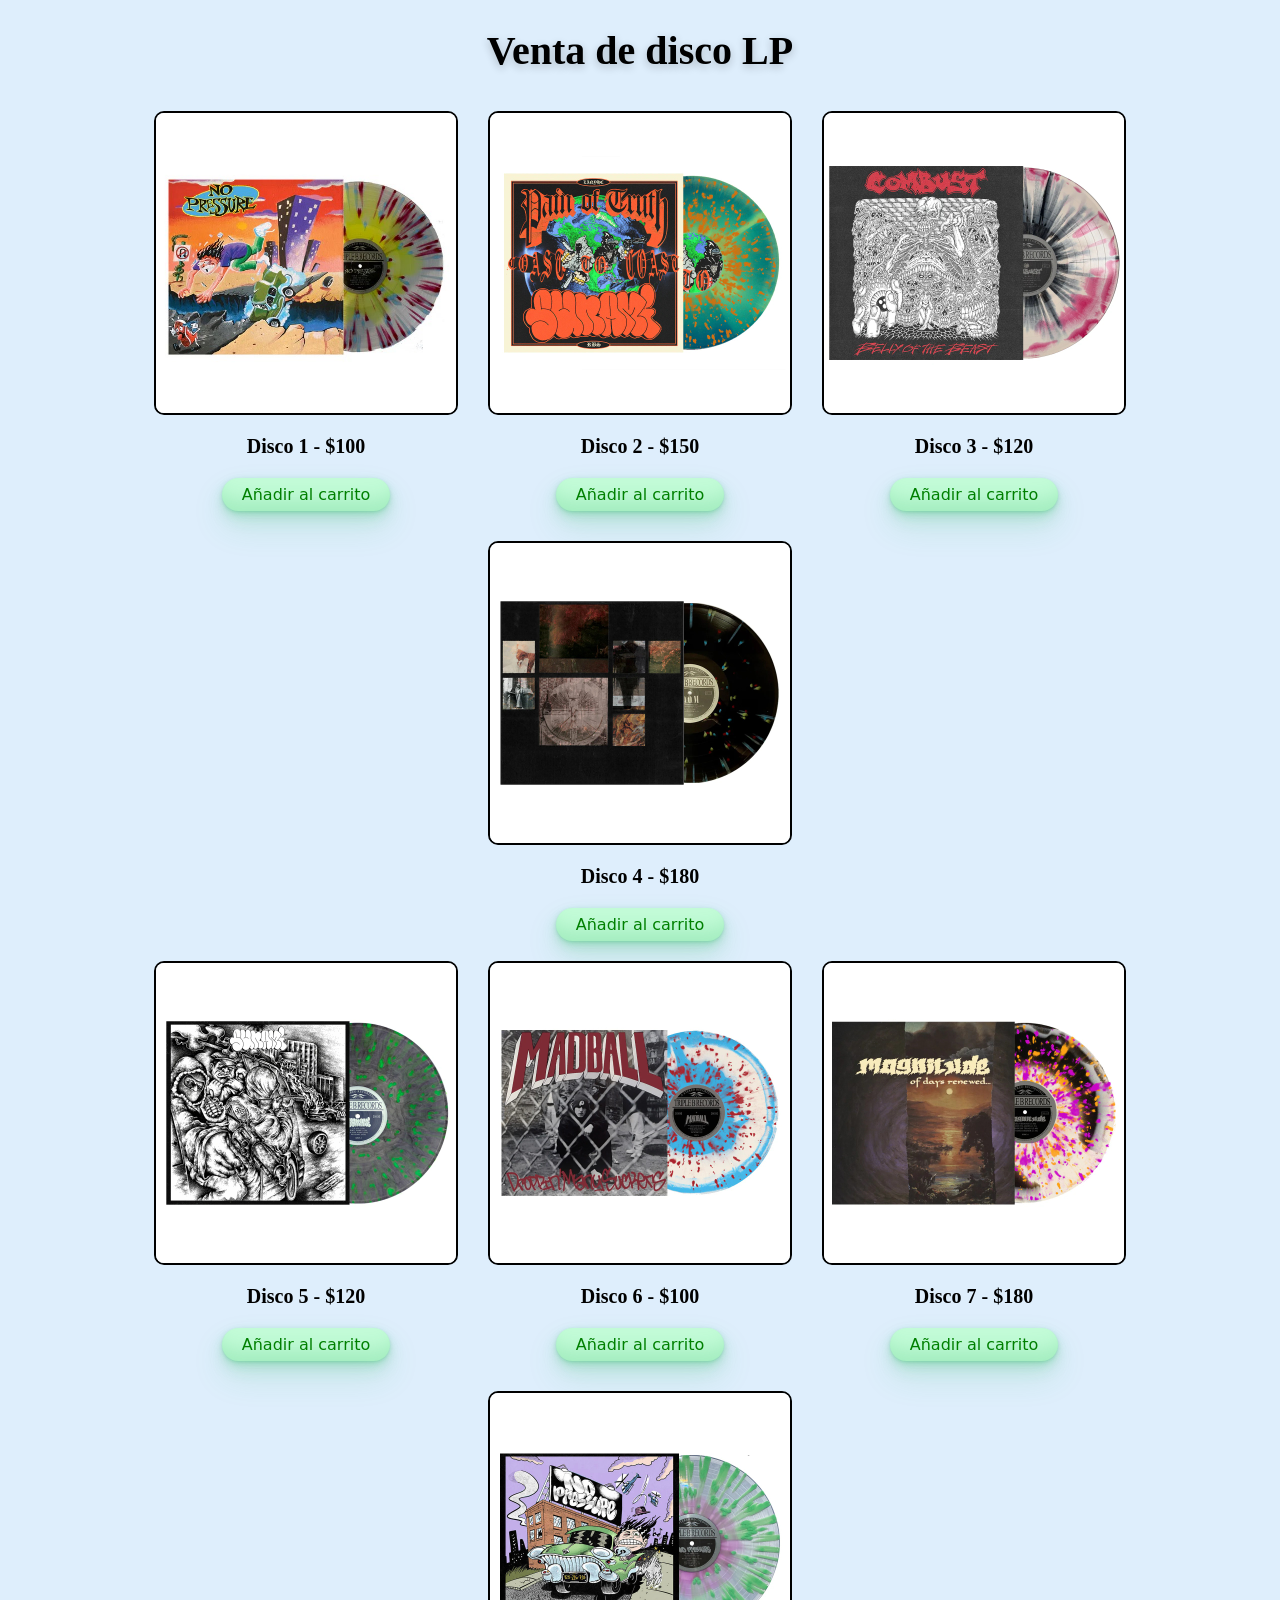
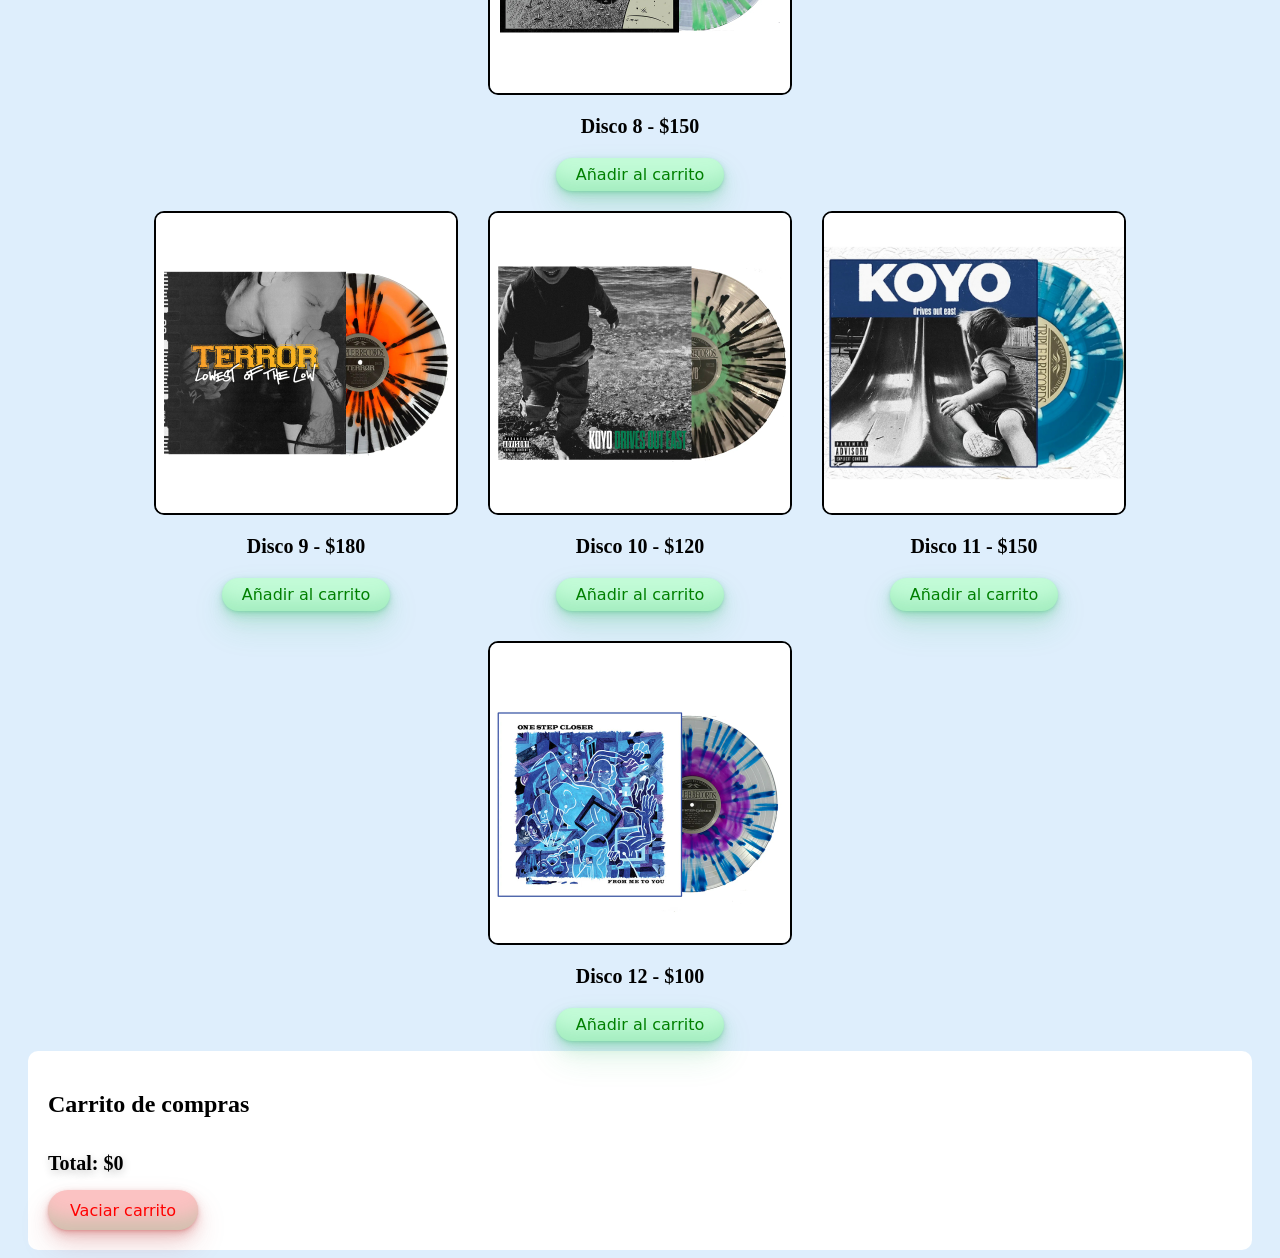
<file: index.html>
<!DOCTYPE html>
<html lang="en">
<head>
    <meta charset="UTF-8">
    <meta name="viewport" content="width=device-width, initial-scale=1.0">
    <title>Ejercicio 5</title>
    <link rel="stylesheet" href="style_5.css">
</head>
    <body>
        <h1>Venta de disco LP</h1>
        <div class="imag_1">
            <div data-nombre="Disco 1" data-precio="100">
                <img src="./Imagenes/1.jpeg">
                <p>Disco 1 - $100</p>
                <button class="agregar">Añadir al carrito</button>
            </div>
            <div data-nombre="Disco 2" data-precio="150">
                <img src="./Imagenes/2.jpeg">
                <p>Disco 2 - $150</p>
                <button class="agregar">Añadir al carrito</button>
            </div>
            <div data-nombre="Disco 3" data-precio="120">
                <img src="./Imagenes/3.jpeg">
                <p>Disco 3 - $120</p>
                <button class="agregar">Añadir al carrito</button>
            </div>
            <div data-nombre="Disco 4" data-precio="180">
                <img src="./Imagenes/4.jpeg">
                <p>Disco 4 - $180</p>
                <button class="agregar">Añadir al carrito</button>
            </div>
        </div>
        
        <div class="imag_2">
            <div data-nombre="Disco 5" data-precio="120">
                <img src="./Imagenes/7.jpeg">
                <p>Disco 5 - $120</p>
                <button class="agregar">Añadir al carrito</button>
            </div>
            <div data-nombre="Disco 6" data-precio="100">
                <img src="./Imagenes/5.jpeg">
                <p>Disco 6 - $100</p>
                <button class="agregar">Añadir al carrito</button>
            </div>
            <div data-nombre="Disco 7" data-precio="180">
                <img src="./Imagenes/6.jpeg">
                <p>Disco 7 - $180</p>
                <button class="agregar">Añadir al carrito</button>
            </div>
            <div data-nombre="Disco 8" data-precio="150">
                <img src="./Imagenes/8.jpeg">
                <p>Disco 8 - $150</p>
                <button class="agregar">Añadir al carrito</button>
            </div>
        </div>
        
        <div class="imag_3">
            <div data-nombre="Disco 9" data-precio="180">
                <img src="./Imagenes/9.jpeg">
                <p>Disco 9 - $180</p>
                <button class="agregar">Añadir al carrito</button>
            </div>
            <div data-nombre="Disco 10" data-precio="120">
                <img src="./Imagenes/10.jpeg">
                <p>Disco 10 - $120</p>
                <button class="agregar">Añadir al carrito</button>
            </div>
            <div data-nombre="Disco 11" data-precio="150">
                <img src="./Imagenes/11.jpeg">
                <p>Disco 11 - $150</p>
                <button class="agregar">Añadir al carrito</button>
            </div>
            <div data-nombre="Disco 12" data-precio="100">
                <img src="./Imagenes/12.jpeg">
                <p>Disco 12 - $100</p>
                <button class="agregar">Añadir al carrito</button>
            </div>
        </div>

        <div class="carrito-container">
            <h2>Carrito de compras</h2>
            <div id="carrito">
                
            </div>
            <div id="total">Total: $0</div>
            <button class="vaciar" id="vaciar">Vaciar carrito</button>
        </div>
        <script src="script.js"></script>
    </body>
</html>
</file>
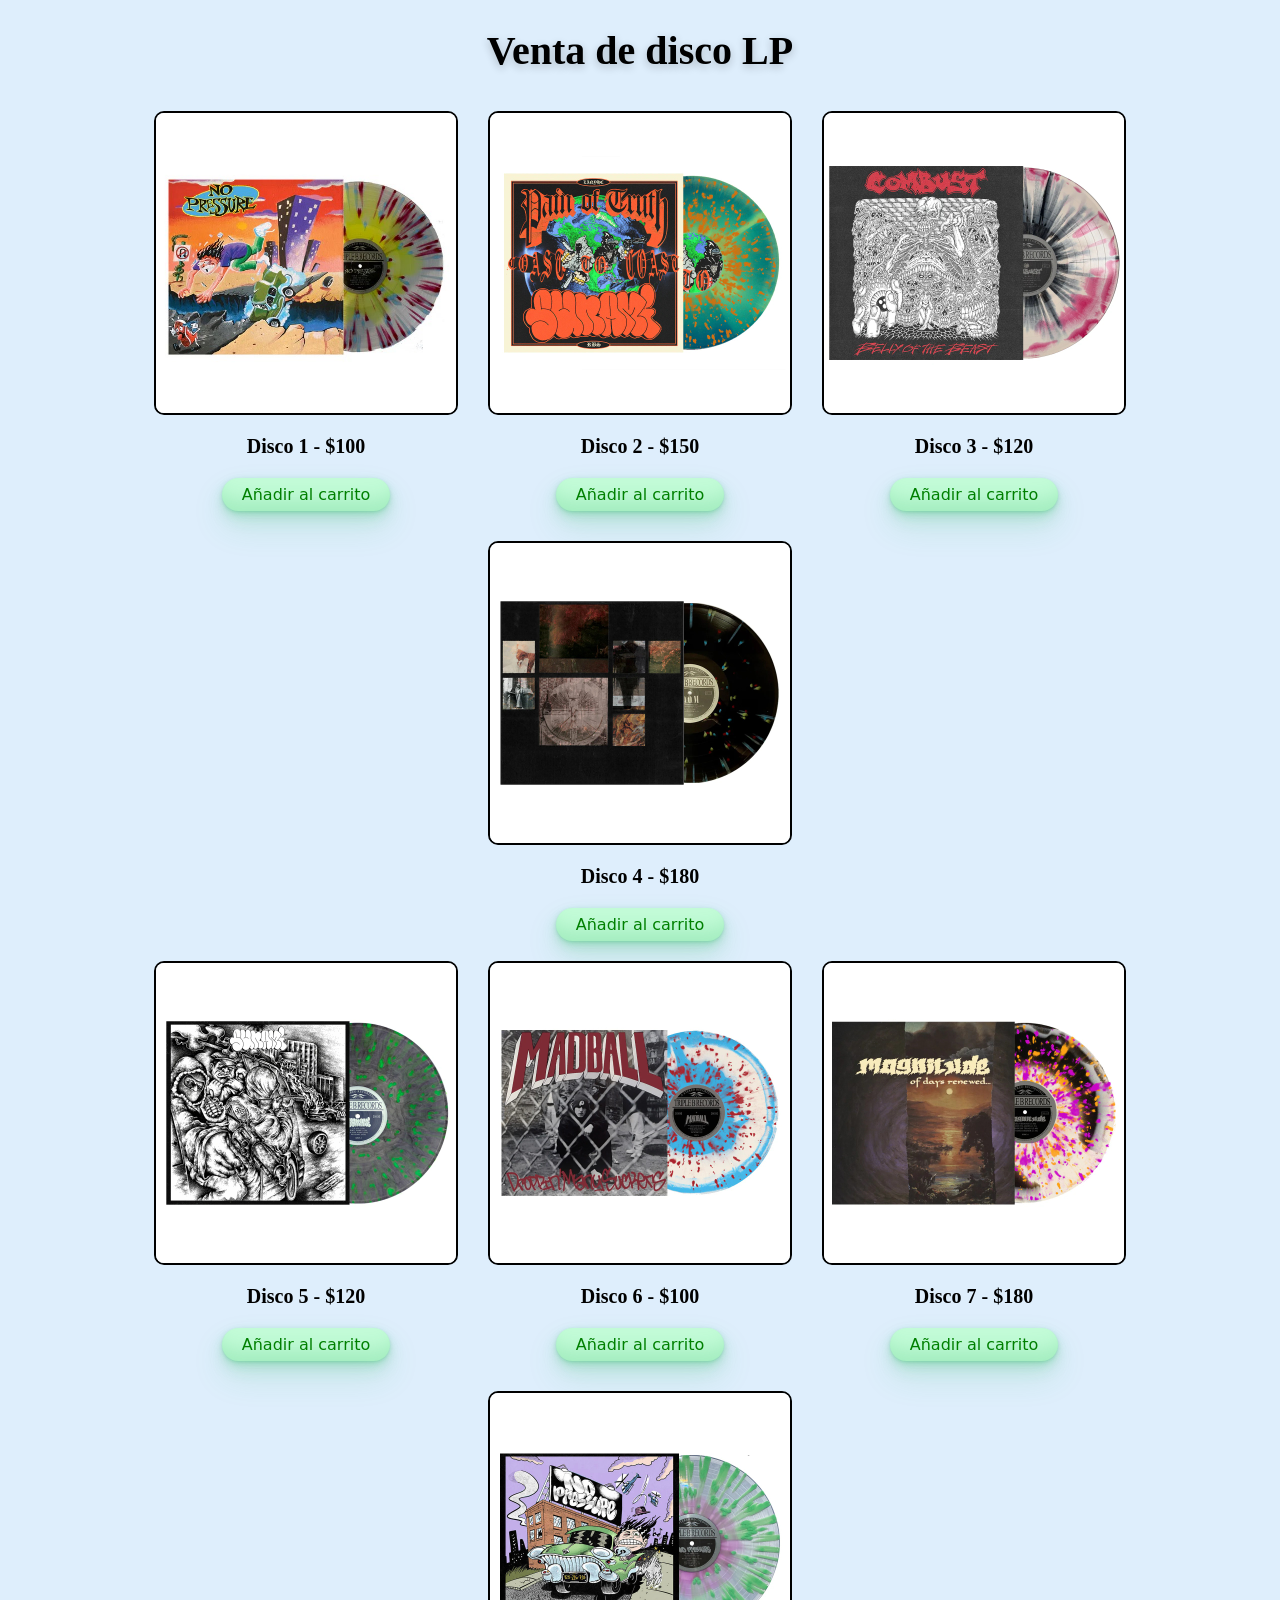
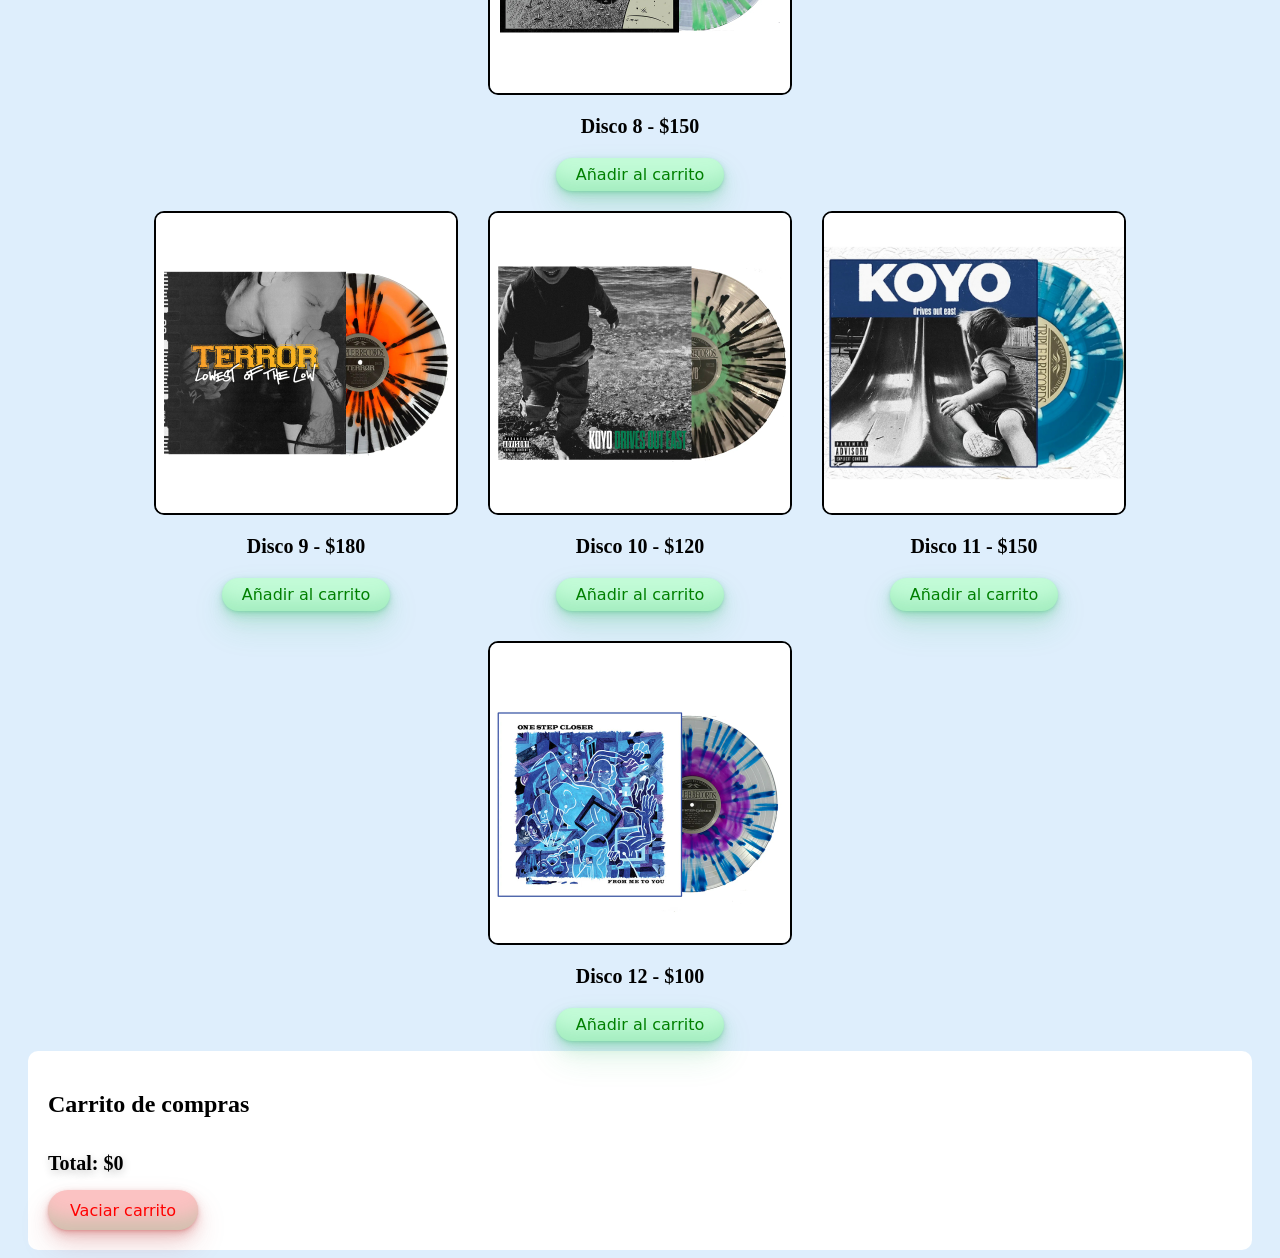
<file: index_5.html>
<!DOCTYPE html>
<html lang="en">
<head>
    <meta charset="UTF-8">
    <meta name="viewport" content="width=device-width, initial-scale=1.0">
    <title>Ejercicio 5</title>
    <link rel="stylesheet" href="style_5.css">
</head>
    <body>
        <h1>Venta de disco LP</h1>
        <div class="imag_1">
            <div data-nombre="Disco 1" data-precio="100">
                <img src="./Imagenes/1.jpeg">
                <p>Disco 1 - $100</p>
                <button class="agregar">Añadir al carrito</button>
            </div>
            <div data-nombre="Disco 2" data-precio="150">
                <img src="./Imagenes/2.jpeg">
                <p>Disco 2 - $150</p>
                <button class="agregar">Añadir al carrito</button>
            </div>
            <div data-nombre="Disco 3" data-precio="120">
                <img src="./Imagenes/3.jpeg">
                <p>Disco 3 - $120</p>
                <button class="agregar">Añadir al carrito</button>
            </div>
            <div data-nombre="Disco 4" data-precio="180">
                <img src="./Imagenes/4.jpeg">
                <p>Disco 4 - $180</p>
                <button class="agregar">Añadir al carrito</button>
            </div>
        </div>
        
        <div class="imag_2">
            <div data-nombre="Disco 5" data-precio="120">
                <img src="./Imagenes/7.jpeg">
                <p>Disco 5 - $120</p>
                <button class="agregar">Añadir al carrito</button>
            </div>
            <div data-nombre="Disco 6" data-precio="100">
                <img src="./Imagenes/5.jpeg">
                <p>Disco 6 - $100</p>
                <button class="agregar">Añadir al carrito</button>
            </div>
            <div data-nombre="Disco 7" data-precio="180">
                <img src="./Imagenes/6.jpeg">
                <p>Disco 7 - $180</p>
                <button class="agregar">Añadir al carrito</button>
            </div>
            <div data-nombre="Disco 8" data-precio="150">
                <img src="./Imagenes/8.jpeg">
                <p>Disco 8 - $150</p>
                <button class="agregar">Añadir al carrito</button>
            </div>
        </div>
        
        <div class="imag_3">
            <div data-nombre="Disco 9" data-precio="180">
                <img src="./Imagenes/9.jpeg">
                <p>Disco 9 - $180</p>
                <button class="agregar">Añadir al carrito</button>
            </div>
            <div data-nombre="Disco 10" data-precio="120">
                <img src="./Imagenes/10.jpeg">
                <p>Disco 10 - $120</p>
                <button class="agregar">Añadir al carrito</button>
            </div>
            <div data-nombre="Disco 11" data-precio="150">
                <img src="./Imagenes/11.jpeg">
                <p>Disco 11 - $150</p>
                <button class="agregar">Añadir al carrito</button>
            </div>
            <div data-nombre="Disco 12" data-precio="100">
                <img src="./Imagenes/12.jpeg">
                <p>Disco 12 - $100</p>
                <button class="agregar">Añadir al carrito</button>
            </div>
        </div>

        <div class="carrito-container">
            <h2>Carrito de compras</h2>
            <div id="carrito">
                
            </div>
            <div id="total">Total: $0</div>
            <button class="vaciar" id="vaciar">Vaciar carrito</button>
        </div>
        <script src="script_5.js"></script>
    </body>
</html>
</file>
<file: style_5.css>
body{
    background-color: #deeefc;
}

h1{
    text-align: center;
    font-size: 40px;
    font-weight: bold;
    color: rgb(0, 0, 0);
    text-shadow: rgba(23, 23, 23, 0.24) 0px 3px 8px;
}

img{
    width: 300px;
    height: 300px;
    background-size: cover;
    border-radius: 10px;
    border : 2px solid black;
    
}
img:hover{
    transform: scale(1.05) rotate(-1deg);
    transition: all 0.3s ease-in-out;
}

div[data-nombre] {
    display: flex;
    flex-direction: column; 
    align-items: center; 
    text-align: center; 
    padding: 10px;
  }

.imag_1{
    display: flex;
    justify-content: center;
    align-items: center;
    flex-wrap: wrap;
    gap: 10px;
}

.imag_2{
    display: flex;
    justify-content: center;
    align-items: center;
    flex-wrap: wrap;
    gap: 10px;
}
.imag_3{
    display: flex;
    justify-content: center;
    align-items: center;
    flex-wrap: wrap;
    gap: 10px;
}

p{
    text-align: center;
    font-size: 20px;
    font-weight: bold;
}

.agregar {
  background-color: #c2fbd7;
  border-radius: 100px;
  box-shadow: rgba(44, 187, 99, .2) 0 -25px 18px -14px inset,rgba(44, 187, 99, .15) 0 1px 2px,rgba(44, 187, 99, .15) 0 2px 4px,rgba(44, 187, 99, .15) 0 4px 8px,rgba(44, 187, 99, .15) 0 8px 16px,rgba(44, 187, 99, .15) 0 16px 32px;
  color: green;
  cursor: pointer;
  display: inline-block;
  font-family: CerebriSans-Regular,-apple-system,system-ui,Roboto,sans-serif;
  padding: 7px 20px;
  text-align: center;
  text-decoration: none;
  transition: all 250ms;
  border: 0;
  font-size: 16px;
  user-select: none;
  -webkit-user-select: none;
  touch-action: manipulation;
  
}

.agregar:hover {
  box-shadow: rgba(44,187,99,.35) 0 -25px 18px -14px inset,rgba(44,187,99,.25) 0 1px 2px,rgba(44,187,99,.25) 0 2px 4px,rgba(44,187,99,.25) 0 4px 8px,rgba(44,187,99,.25) 0 8px 16px,rgba(44,187,99,.25) 0 16px 32px;
  transform: scale(1.05) rotate(-1deg);
}

.vaciar{
background-color: #fbc2c2;
  border-radius: 100px;
  box-shadow: rgba(44, 187, 99, .2) 0 -25px 18px -14px inset,rgba(187, 44, 44, 0.15) 0 1px 2px,rgba(187, 44, 44, 0.15) 0 2px 4px,rgba(187, 44, 44, 0.15) 0 4px 8px,rgba(187, 44, 44, 0.15) 0 8px 16px,rgba(187, 44, 44, 0.15) 0 16px 32px;
  color: rgb(255, 0, 0);
  cursor: pointer;
  display: inline-block;
  font-family: CerebriSans-Regular,-apple-system,system-ui,Roboto,sans-serif;
  padding: 7px 20px;
  text-align: center;
  text-decoration: none;
  transition: all 250ms;
  border: 0;
  font-size: 16px;
  user-select: none;
  -webkit-user-select: none;
  touch-action: manipulation;
  width: 150px;
  height: 40px;
}
.vaciar:hover {
    box-shadow: rgba(187, 44, 44, 0.35) 0 -25px 18px -14px inset,rgba(187, 44, 44, 0.25) 0 1px 2px,rgba(187, 44, 44, 0.25) 0 2px 4px,rgba(187, 44, 44, 0.25) 0 4px 8px,rgba(187, 44, 44, 0.25) 0 8px 16px,rgba(187, 44, 44, 0.25) 0 16px 32px;
    transform: scale(1.05) rotate(-1deg);
  }

.carrito-container {
    display: flex;
    flex-direction: column;
    margin: 0px 20px;
    background-color: white;
    border-radius: 10px;
    padding: 20px;
}

img.img_venta{
    width: 100px;
    height: 100px;
}

#carrito{
    display: flex;
    flex-wrap: wrap;
    gap:10px;
}

.btn_eliminar{
    display: flex;
    justify-content: center;
}

.eliminar{
    background-color: #fbc2c2;
    border-radius: 100px;
    box-shadow: rgba(44, 187, 99, .2) 0 -25px 18px -14px inset,rgba(187, 44, 44, 0.15) 0 1px 2px,rgba(187, 44, 44, 0.15) 0 2px 4px,rgba(187, 44, 44, 0.15) 0 4px 8px,rgba(187, 44, 44, 0.15) 0 8px 16px,rgba(187, 44, 44, 0.15) 0 16px 32px;
    color: rgb(255, 0, 0);
    cursor: pointer;
    display: inline-block;
    font-family: CerebriSans-Regular,-apple-system,system-ui,Roboto,sans-serif;
    padding: 7px 20px;
    text-align: center;
    text-decoration: none;
    transition: all 250ms;
    border: 0;
    font-size: 10px;
    user-select: none;
    -webkit-user-select: none;
    touch-action: manipulation;
    width:80px;
    height: 25px;
    }

.eliminar:hover {   
    box-shadow: rgba(187, 44, 44, 0.35) 0 -25px 18px -14px inset,rgba(187, 44, 44, 0.25) 0 1px 2px,rgba(187, 44, 44, 0.25) 0 2px 4px,rgba(187, 44, 44, 0.25) 0 4px 8px,rgba(187, 44, 44, 0.25) 0 8px 16px,rgba(187, 44, 44, 0.25) 0 16px 32px;
    transform: scale(1.05) rotate(-1deg);
  }

#total{
    margin: 15px 0px;
    font-size: 20px;
    font-weight: bold;
    color: rgb(0, 0, 0);
    text-shadow: rgba(23, 23, 23, 0.24) 0px 3px 8px;
}
</file>
